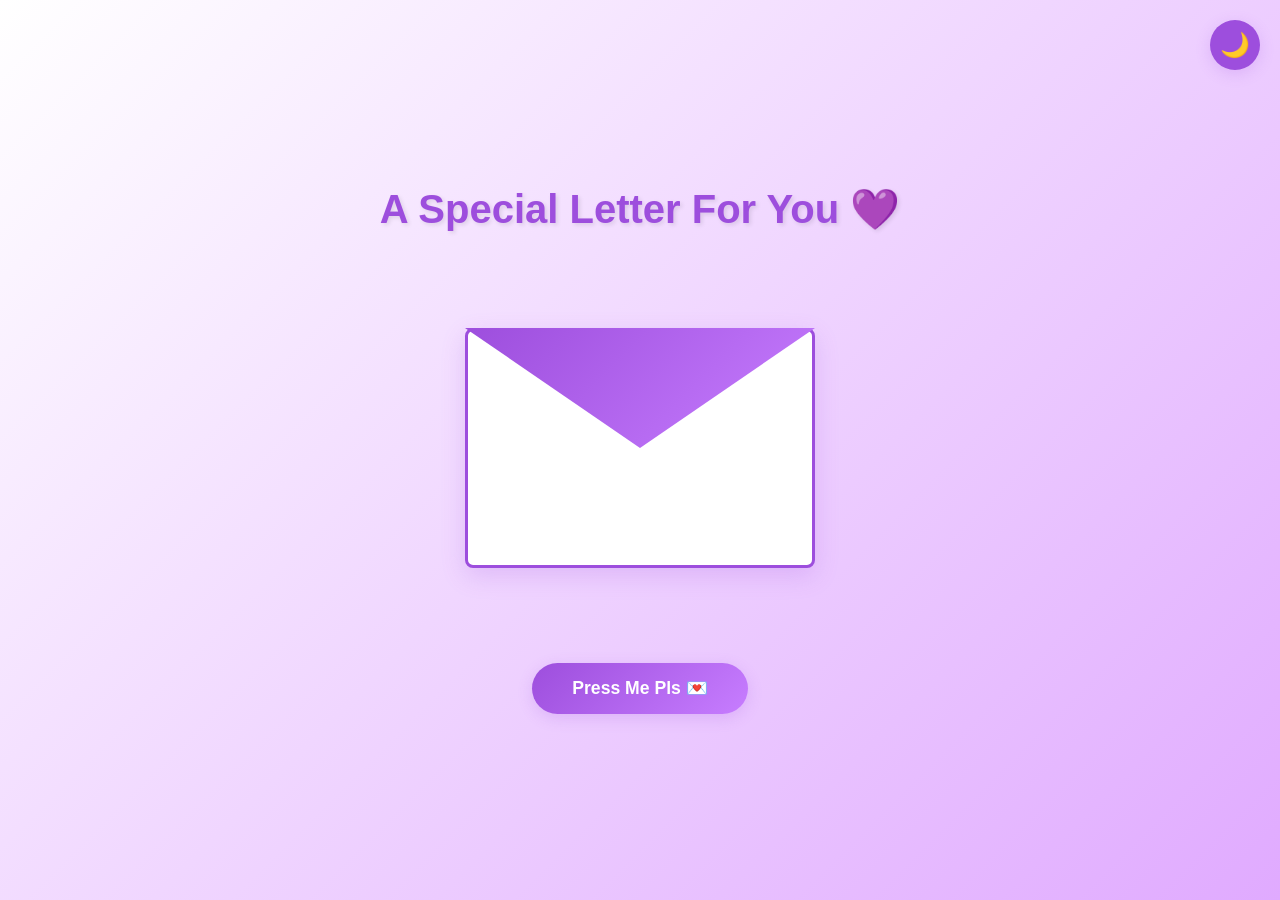
<file: index.html>
<!DOCTYPE html>
<html lang="en">
<head>
    <meta charset="UTF-8">
    <meta name="viewport" content="width=device-width, initial-scale=1.0">
    <title>A Letter For You 💜</title>
    <link rel="stylesheet" href="styles.css">
</head>
<body>
    <div class="container">
        <!-- Theme Toggle -->
        <button class="theme-toggle" id="themeToggle">🌙</button>

        <div class="content">
            <h1>A Special Letter For You 💜</h1>
            
            <!-- Envelope Container -->
            <div class="envelope-container">
                <!-- Envelope -->
                <div class="envelope" id="envelope">
                    <!-- Flap -->
                    <div class="envelope-flap"></div>
                    <!-- Body -->
                    <div class="envelope-body"></div>
                </div>

                <!-- Letter -->
                <div class="letter" id="letter">
                    <div class="letter-content">
                        <p id="letterText"></p>
                    </div>
                </div>
            </div>

            <!-- Buttons -->
            <div class="button-group">
                <button class="open-btn" id="openBtn">Press Me Pls 💌</button>
                <button class="reset-btn" id="resetBtn">Close Letter ✕</button>
            </div>
        </div>
    </div>

    <script src="script.js"></script>
</body>
</html>
</file>
<file: styles.css>
* {
    margin: 0;
    padding: 0;
    box-sizing: border-box;
}

:root {
    --bg-color: #f5f5f5;
    --text-color: #333;
    --primary-color: #9d4edd;
    --secondary-color: #c77dff;
    --light-color: #e0aaff;
    --accent-color: #ffffff;
    --shadow: rgba(157, 78, 221, 0.2);
}

body.dark-theme {
    --bg-color: #1a1a1a;
    --text-color: #ffffff;
    --primary-color: #9d4edd;
    --secondary-color: #c77dff;
    --light-color: #3a2d4a;
    --accent-color: #2a2a2a;
    --shadow: rgba(157, 78, 221, 0.5);
}

body {
    font-family: 'Segoe UI', Tahoma, Geneva, Verdana, sans-serif;
    background: linear-gradient(135deg, var(--accent-color) 0%, var(--light-color) 100%);
    min-height: 100vh;
    display: flex;
    justify-content: center;
    align-items: center;
    color: var(--text-color);
    transition: all 0.3s ease;
    padding: 20px;
}

.container {
    width: 100%;
    max-width: 700px;
}

/* Theme Toggle */
.theme-toggle {
    position: fixed;
    top: 20px;
    right: 20px;
    background: var(--primary-color);
    border: none;
    border-radius: 50%;
    width: 50px;
    height: 50px;
    font-size: 24px;
    cursor: pointer;
    transition: all 0.3s ease;
    box-shadow: 0 4px 15px var(--shadow);
    z-index: 100;
}

.theme-toggle:hover {
    transform: scale(1.1);
    box-shadow: 0 6px 20px var(--shadow);
}

.theme-toggle:active {
    transform: scale(0.95);
}

/* Content */
.content {
    text-align: center;
}

.content h1 {
    font-size: 2.5em;
    margin-bottom: 40px;
    color: var(--primary-color);
    text-shadow: 2px 2px 4px rgba(0, 0, 0, 0.1);
    animation: fadeInDown 0.6s ease;
}

@keyframes fadeInDown {
    from {
        opacity: 0;
        transform: translateY(-20px);
    }
    to {
        opacity: 1;
        transform: translateY(0);
    }
}

/* Envelope Container */
.envelope-container {
    position: relative;
    width: 100%;
    height: auto;
    aspect-ratio: 1.2;
    max-height: 350px;
    margin: 0 auto 40px;
    display: flex;
    justify-content: center;
    align-items: center;
}

/* Envelope */
.envelope {
    position: relative;
    width: 90%;
    max-width: 350px;
    height: 240px;
}

/* Envelope Flap */
.envelope-flap {
    position: absolute;
    top: 0;
    left: 0;
    width: 100%;
    height: 50%;
    background: linear-gradient(135deg, var(--primary-color), var(--secondary-color));
    clip-path: polygon(0 0, 100% 0, 50% 100%);
    box-shadow: 0 4px 15px var(--shadow);
    transition: all 0.6s cubic-bezier(0.68, -0.55, 0.265, 1.55);
    transform-origin: top center;
    z-index: 10;
    cursor: pointer;
}

.envelope.opened .envelope-flap {
    transform: rotateX(180deg) translateZ(0);
    opacity: 0.7;
}

/* Envelope Body */
.envelope-body {
    position: absolute;
    top: 0;
    left: 0;
    width: 100%;
    height: 100%;
    background: var(--accent-color);
    border: 3px solid var(--primary-color);
    border-radius: 8px;
    box-shadow: 0 8px 25px var(--shadow);
    z-index: 1;
}

body.dark-theme .envelope-body {
    border-color: var(--secondary-color);
    box-shadow: 0 8px 25px rgba(157, 78, 221, 0.4);
}

/* Letter */
.letter {
    position: fixed;
    top: 50%;
    left: 50%;
    transform: translate(-50%, -50%) scale(0);
    width: 90vw;
    max-width: 500px;
    max-height: 80vh;
    background: linear-gradient(135deg, #fffef5, #fffff0);
    border-radius: 12px;
    padding: 30px;
    box-shadow: 0 15px 40px rgba(0, 0, 0, 0.3);
    opacity: 0;
    transition: all 0.6s cubic-bezier(0.68, -0.55, 0.265, 1.55);
    z-index: 50;
    overflow-y: auto;
    border: 2px solid var(--primary-color);
}

body.dark-theme .letter {
    background: linear-gradient(135deg, #2a1f3d, #1f1530);
    border-color: var(--secondary-color);
}

.letter.show {
    transform: translate(-50%, -50%) scale(1);
    opacity: 1;
}

.letter-content {
    animation: slideUp 0.6s ease 0.4s forwards;
    opacity: 0;
}

@keyframes slideUp {
    from {
        opacity: 0;
        transform: translateY(20px);
    }
    to {
        opacity: 1;
        transform: translateY(0);
    }
}

#letterText {
    font-size: 1.05em;
    line-height: 2;
    color: #1a1a1a;
    text-align: right;
    direction: rtl;
    white-space: pre-wrap;
    word-wrap: break-word;
    font-family: 'Droid Arabic Naskh', 'Arial', sans-serif;
    letter-spacing: 0.5px;
    font-weight: 500;
}

body.dark-theme #letterText {
    color: #e0aaff;
}

/* Buttons */
.button-group {
    display: flex;
    gap: 15px;
    justify-content: center;
    flex-wrap: wrap;
}

.open-btn,
.reset-btn {
    padding: 15px 40px;
    font-size: 1.1em;
    font-weight: bold;
    border: none;
    border-radius: 50px;
    cursor: pointer;
    transition: all 0.3s ease;
    box-shadow: 0 4px 15px var(--shadow);
}

.open-btn {
    background: linear-gradient(135deg, var(--primary-color), var(--secondary-color));
    color: white;
    display: inline-block;
}

.open-btn:hover {
    transform: translateY(-3px);
    box-shadow: 0 6px 20px var(--shadow);
}

.open-btn:active {
    transform: translateY(0);
}

.envelope.opened .open-btn {
    display: none;
}

.reset-btn {
    background: transparent;
    color: var(--primary-color);
    border: 2px solid var(--primary-color);
    display: none;
}

.reset-btn:hover {
    background: var(--primary-color);
    color: var(--accent-color);
    transform: translateY(-3px);
}

.reset-btn:active {
    transform: translateY(0);
}

.envelope.opened .reset-btn {
    display: inline-block;
}

/* ===== MOBILE RESPONSIVE ===== */
@media (max-width: 768px) {
    .content h1 {
        font-size: 2em;
        margin-bottom: 30px;
    }

    .envelope-container {
        max-height: 300px;
    }

    .envelope {
        width: 85%;
        height: 200px;
    }

    .letter {
        width: 92vw;
        max-height: 75vh;
        padding: 25px;
        font-size: 1em;
    }

    #letterText {
        font-size: 1em;
        line-height: 1.9;
    }

    .open-btn,
    .reset-btn {
        padding: 12px 35px;
        font-size: 1em;
    }

    .theme-toggle {
        width: 45px;
        height: 45px;
        font-size: 20px;
        top: 15px;
        right: 15px;
    }
}

@media (max-width: 480px) {
    .content h1 {
        font-size: 1.6em;
        margin-bottom: 25px;
    }

    .envelope-container {
        max-height: 250px;
        margin-bottom: 30px;
    }

    .envelope {
        width: 80%;
        height: 170px;
    }

    .envelope-flap {
        height: 50%;
    }

    .letter {
        width: 95vw;
        max-height: 70vh;
        padding: 20px;
    }

    #letterText {
        font-size: 0.95em;
        line-height: 1.8;
        letter-spacing: 0.3px;
    }

    .open-btn,
    .reset-btn {
        padding: 11px 30px;
        font-size: 0.95em;
        width: 100%;
        max-width: 200px;
    }

    .button-group {
        gap: 10px;
    }

    .theme-toggle {
        width: 40px;
        height: 40px;
        font-size: 18px;
        top: 10px;
        right: 10px;
    }
}

@media (max-width: 360px) {
    .content h1 {
        font-size: 1.4em;
        margin-bottom: 20px;
    }

    .envelope {
        width: 75%;
        height: 150px;
    }

    .letter {
        padding: 18px;
    }

    #letterText {
        font-size: 0.9em;
        line-height: 1.7;
    }

    .open-btn,
    .reset-btn {
        padding: 10px 25px;
        font-size: 0.9em;
    }
}

/* Scrollbar styling for letter */
.letter::-webkit-scrollbar {
    width: 8px;
}

.letter::-webkit-scrollbar-track {
    background: transparent;
}

.letter::-webkit-scrollbar-thumb {
    background: var(--primary-color);
    border-radius: 4px;
}

.letter::-webkit-scrollbar-thumb:hover {
    background: var(--secondary-color);
}
</file>
